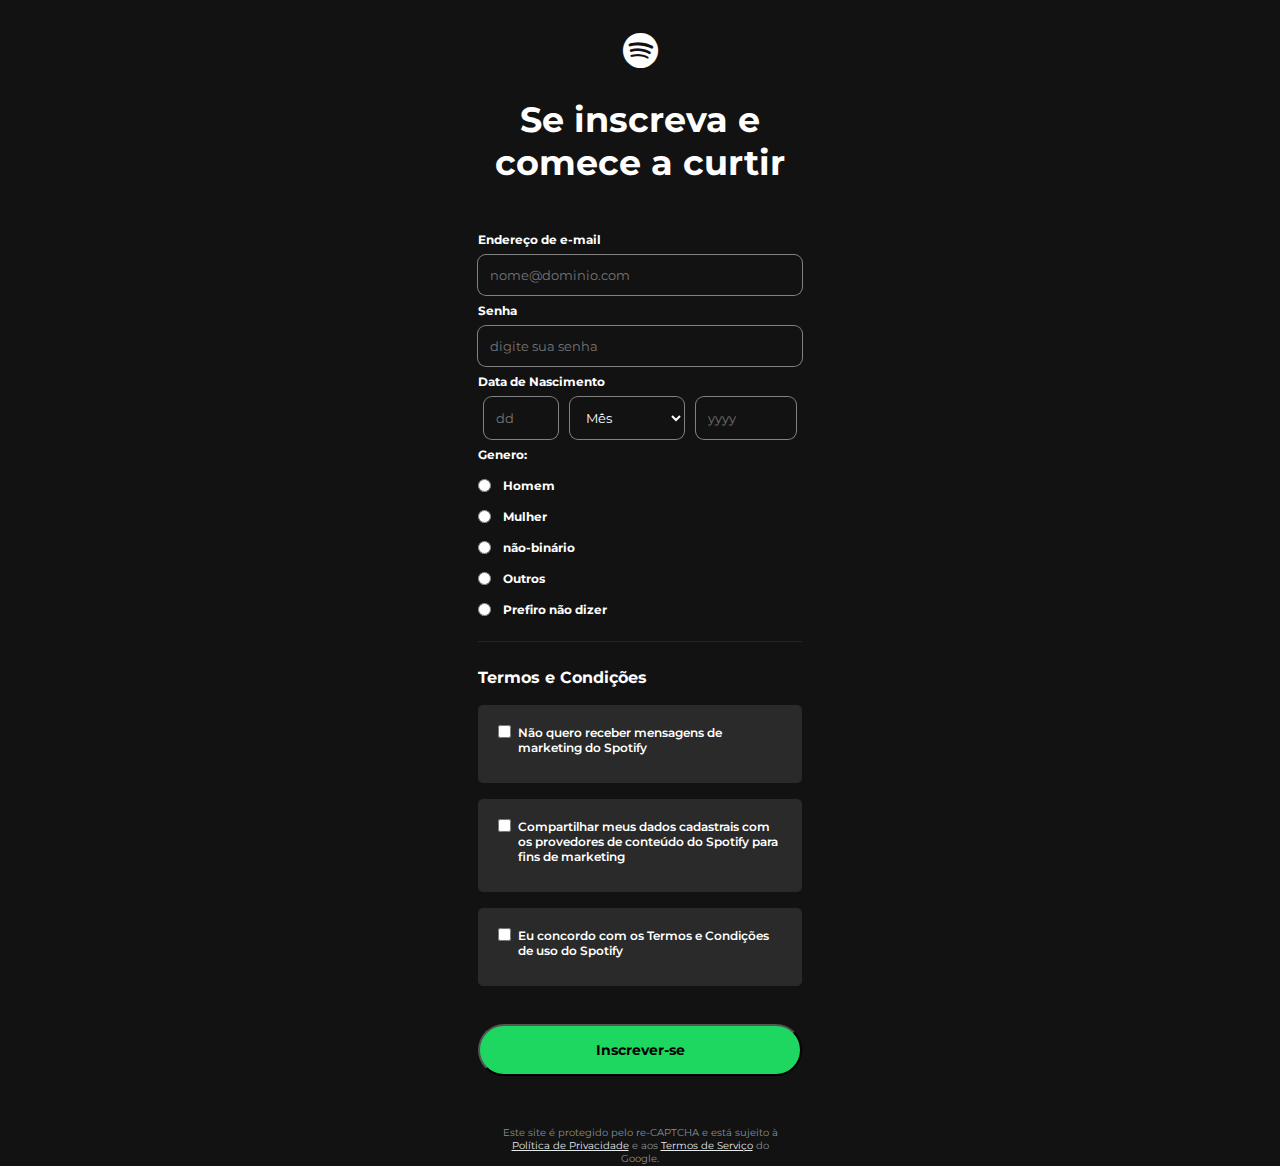
<file: 01-spotify-page/cadastro/index.html>
<!DOCTYPE html>
<html lang="en">

<head>
    <meta charset="UTF-8">
    <meta name="viewport" content="width=device-width, initial-scale=1.0">
    <link rel="stylesheet" href="https://cdn.jsdelivr.net/npm/bootstrap-icons@1.11.0/font/bootstrap-icons.css">
    <title>Inscrever-se - Spotify</title>
    <link rel="preconnect" href="https://fonts.googleapis.com">
    <link rel="preconnect" href="https://fonts.gstatic.com" crossorigin>
    <link href="https://fonts.googleapis.com/css2?family=Montserrat:ital,wght@0,100..900;1,100..900&display=swap"
        rel="stylesheet">
    <link rel="stylesheet" href="style.css">
</head>

<body>
    <header>
        <i class="bi bi-spotify"></i>
    </header>
    <section>
        <h1>Se inscreva e comece a curtir</h1>

        <form action="">
            <label for="email-input">Endereço de e-mail</label>
            <input type="email" id="email-input" placeholder="nome@dominio.com">

            <label for="password-input">Senha</label>
            <input type="password" id="password-input" placeholder="digite sua senha">
            <label for="birthdate-input">Data de Nascimento</label>
            <div id="birthdate">
                <input type="number" id="birthdate-input" placeholder="dd" min="1" max="31">

                <select for="birthmonth-input">
                    <option disabled value selected>Mês</option>
                    <option value="1">Janeiro</option>
                    <option value="2">Fevereiro</option>
                    <option value="3">Março</option>
                    <option value="4">Abril</option>
                    <option value="5">Maio</option>
                    <option value="6">Junho</option>
                    <option value="7">Julho</option>
                    <option value="8">Agosto</option>
                    <option value="9">Setembro</option>
                    <option value="10">Outubro</option>
                    <option value="11">Novembro</option>
                    <option value="12">Dezembro</option>
                </select>

                <input type="number" id="birthyear-input" placeholder="yyyy" min="1">
            </div>
            <label>Genero:</label>
            <label class="radio-button-label"><input type="radio" name="gender"><span>Homem</span></label>
            <label class="radio-button-label"><input type="radio" name="gender"><span>Mulher</span></label>
            <label class="radio-button-label"><input type="radio" name="gender"> <span>não-binário</span> </label>
            <label class="radio-button-label"><input type="radio" name="gender"> <span>Outros</span></label>
            <label class="radio-button-label"><input type="radio" name="gender"> <span>Prefiro não dizer</span></label>
<hr>
            <h6> Termos e Condições </h6>

            <div class="checkbox-field">
                <input type="checkbox" id="dont-send-menssages">
                <label for="dont-send-menssages">Não quero receber mensagens de marketing do Spotify</label>
            </div>

            <div class="checkbox-field">
                <input type="checkbox" id="share-data">
                <label for="share-data">Compartilhar meus dados cadastrais com os provedores de conteúdo do Spotify para
                    fins de marketing</label>
            </div>

            <div class="checkbox-field">
                <input type="checkbox" id="agree-terms-and-conditions">
                <label for="agree-terms-and-conditions">Eu concordo com os Termos e Condições de uso do Spotify</label>
            </div>

            <button>Inscrever-se</button>

        </form>

        <p>Este site é protegido pelo re-CAPTCHA e está sujeito à <a href="#">Política de Privacidade</a> e aos <a
                href="#">Termos de Serviço</a> do Google.</p>

    </section>
</body>

</html>
</file>
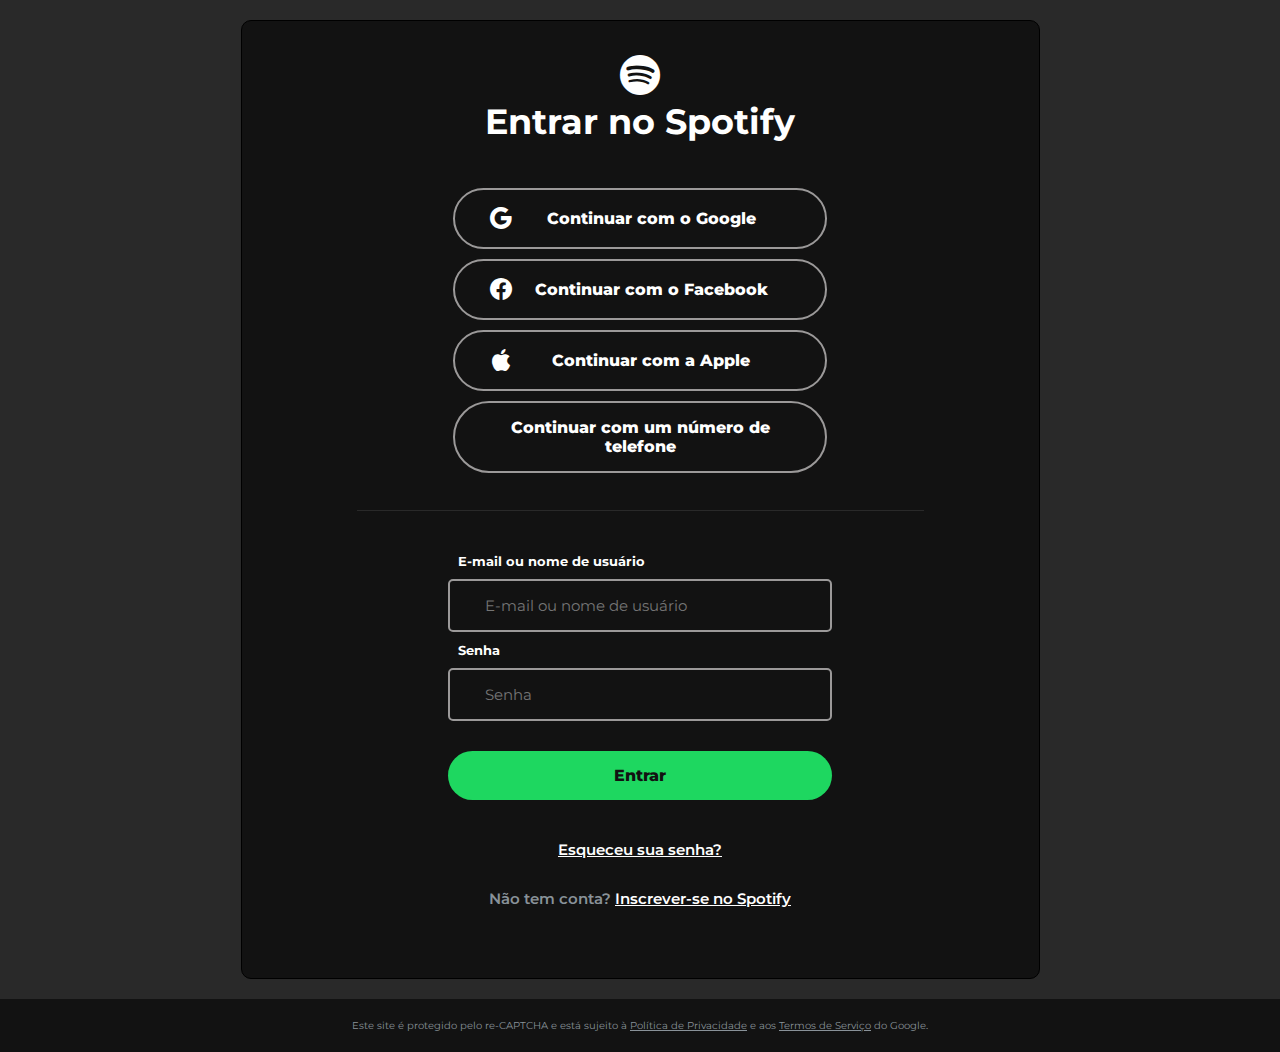
<file: 01-spotify-page/index-rafa.html>
<!DOCTYPE html>
<html lang="en">

<head>
  <meta charset="UTF-8">
  <meta name="viewport" content="width=device-width, initial-scale=1.0">
  <link rel="stylesheet" href="https://cdn.jsdelivr.net/npm/bootstrap-icons@1.11.0/font/bootstrap-icons.css">
  <title>Login - Spotify</title>
  <link rel="stylesheet" href="style-rafa.css">
  <link rel="preconnect" href="https://fonts.googleapis.com">
  <link rel="preconnect" href="https://fonts.gstatic.com" crossorigin>
  <link href="https://fonts.googleapis.com/css2?family=Montserrat:ital,wght@0,100..900;1,100..900&display=swap"
    rel="stylesheet">
</head>

<body>

  <section>
    <div class="header">
      <i class="bi bi-spotify logo-spotify"></i>
      <h1>Entrar no Spotify</h1>
    </div>

    <div class="social-buttons">
      <button><i class="bi bi-google"> </i> <span> Continuar com o Google </span></button>
      <button><i class="bi bi-facebook"> </i><span> Continuar com o Facebook </span></button>
      <button><i class="bi bi-apple"> </i><span> Continuar com a Apple </span></button>
      <button><span> Continuar com um número de telefone</span></button>
    </div>

    <hr>

    <form id="formulario" action="">
      <label for="email-or-username">E-mail ou nome de usuário</label>
      <input type="text" id="email-or-username" placeholder="E-mail ou nome de usuário">

      <label for="password">Senha</label>
      <input type="password" id="password" placeholder="Senha">

      <button class="enter-button">Entrar</button>
    </form>

    <a href="#">Esqueceu sua senha?</a>

    <p id="no-account">Não tem conta? <a href="#">Inscrever-se no Spotify</a></p>

  </section>

  <footer>
    <p>Este site é protegido pelo re-CAPTCHA e está sujeito à <a href="#">Política de Privacidade</a> e aos <a
        href="#">Termos de Serviço</a> do Google.</p>
  </footer>
</body>

</html>
</file>
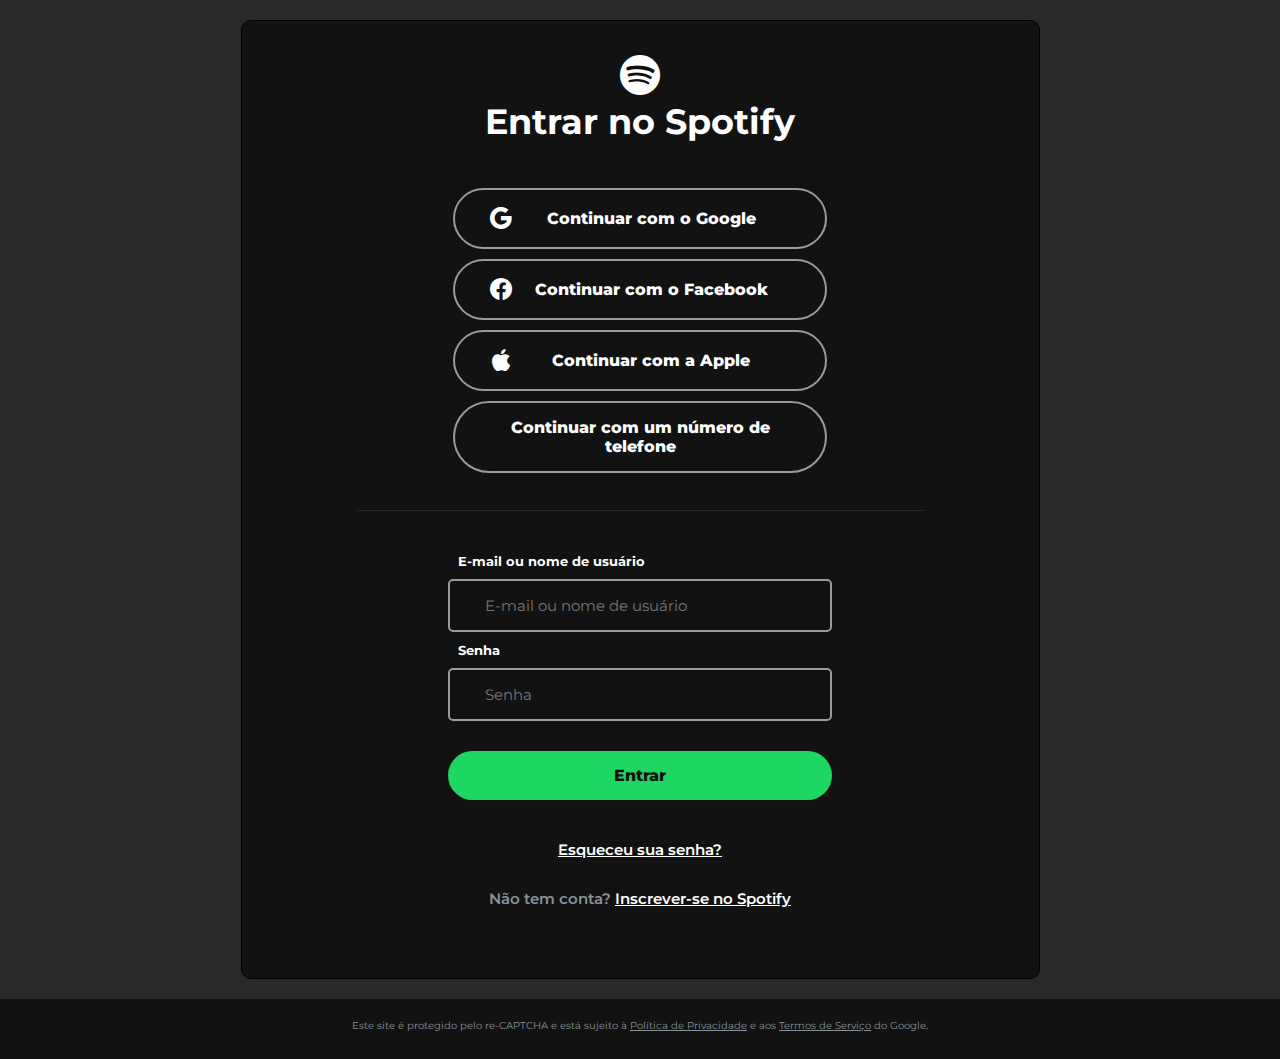
<file: 01-spotify-page/login/index-rafa.html>
<!DOCTYPE html>
<html lang="en">

<head>
  <meta charset="UTF-8">
  <meta name="viewport" content="width=device-width, initial-scale=1.0">
  <link rel="stylesheet" href="https://cdn.jsdelivr.net/npm/bootstrap-icons@1.11.0/font/bootstrap-icons.css">
  <title>Login - Spotify</title>
  <link rel="stylesheet" href="style-rafa.css">
  <link rel="preconnect" href="https://fonts.googleapis.com">
  <link rel="preconnect" href="https://fonts.gstatic.com" crossorigin>
  <link href="https://fonts.googleapis.com/css2?family=Montserrat:ital,wght@0,100..900;1,100..900&display=swap"
    rel="stylesheet">
</head>
 
<body>

  <section>
    <div class="header">
      <i class="bi bi-spotify logo-spotify"></i>
      <h1>Entrar no Spotify</h1>
    </div>

    <div class="social-buttons">
      <button><i class="bi bi-google"> </i> <span> Continuar com o Google </span></button>
      <button><i class="bi bi-facebook"> </i><span> Continuar com o Facebook </span></button>
      <button><i class="bi bi-apple"> </i><span> Continuar com a Apple </span></button>
      <button><span> Continuar com um número de telefone</span></button>
    </div>

    <hr>

    <form id="formulario" action="">
      <label for="email-or-username">E-mail ou nome de usuário</label>
      <input type="text" id="email-or-username" placeholder="E-mail ou nome de usuário">

      <label for="password">Senha</label>
      <input type="password" id="password" placeholder="Senha">

      <button class="enter-button">Entrar</button>
    </form>

    <a href="#">Esqueceu sua senha?</a>

    <p id="no-account">Não tem conta? <a href="#">Inscrever-se no Spotify</a></p>

  </section>

  <footer>
    <p>Este site é protegido pelo re-CAPTCHA e está sujeito à <a href="#">Política de Privacidade</a> e aos <a
    href="#">Termos de Serviço</a> do Google.</p>
  </footer>
</body>

</html>
</file>
<file: 01-spotify-page/cadastro/style.css>
*{
    margin: 0;
    padding: 0;
    font-family: 'Montserrat', sans-serif;
}

body {
    background-color: #121212;
    display: flex;
    flex-direction: column;
    color: white;
}

header{
    display: flex;
    justify-content: center;
    padding-top: 30px;
    padding-bottom: 25px;
    font-size: 35px;
}

section {
    width: 324px;
    margin: auto;
    text-align: center;
    padding: 0px 32px;
}

section h1 { 
    font-size: 35px;
    margin-bottom: 40px;
}

form {
    display: flex;
    flex-direction: column;
    text-align: left;
}

form label{
    font-size: 12px;
    font-weight: 700;
    margin: 8px 0px;
}

form input[type='email'],[type='number'],[type='password'], select {
    background-color: #121212;
    color: white;
    padding: 12px;
    border: 0;
    box-shadow: 0 0 0 1px #818181;
    border-radius: 8px;
}

form button {
    border-radius: 100px;
    padding: 15px 35px;
    margin: 30px 0px;
    font-size: 14px;
    font-weight: 700;
    background-color: #1Ed760;
}

button:hover {
    border: 2px solid rgb(250, 248, 248);
    background-color: #121212;
    color: aliceblue;
}

#birthdate {
    display: flex;
    flex-direction: row;
}

#birthdate-input {
    width: 20%;
}

#birthmonth-input {
    width: 50%;
}

#birthyear-input {
    width: 30%;
}

#birthdate input, select {
    margin: 0 6px;
}

.radio-button-label {
    display: flex;
}

.radio-button-label span {
    padding-left: 12px;
}

hr {
    margin: 16px 0;
    border: 0;
    border-top: 1px solid #252525;
}

h6 {
    font-size: 16px;
    margin: 10px 0;
}

.checkbox-field {
    background-color: #2a2a2a;
    padding: 20px;
    margin: 8px 0;
    border-radius: 5px;
    display: flex;
    align-items: flex-start;
}

.checkbox-field label {
    margin-top: 0;
    margin-left: 7px;
    font-weight: 600;
}

p a {
    color: #e8ebec;
}

p {
    background-color: #121212;
    font-size: 10px;
    color: #899299;
    text-align: center;
    padding: 20px;
    height: 20px;
}
</file>
<file: 01-spotify-page/style-rafa.css>
* {
    margin: 0;
    padding: 0;
    font-family: "Montserrat", serif;
}

body {
    background-color: #292929;
    display: flex;
    flex-direction: column;
    min-height: 100vh;
}

section {
    flex: 1;
    background-color: #121212;
    width: 767px;
    margin: 20px auto;
    border: 1px solid;
    border-radius: 10px;
    padding: 10px 15px;
    text-align: center;
}

.logo-spotify {
    font-size: 40px;
    color: white;
}

section h1 {
    font-size: 35px;
    color: white;

}

.header {
    padding-top: 20px;
}

.social-buttons {
    display: flex;
    flex-direction: column;
    width: 50%;
    margin: auto;
    margin-top: 40px;
}

button {
    background-color: #121212;
    color: white;
    border: 2px solid rgb(155, 153, 153);
    padding: 15px 35px;
    border-radius: 100px;
    margin: 5px;
    display: flex;
    font-weight: 800;
    font-size: 16px;

}

.social-buttons button:hover {
    border: 2px solid rgb(250, 248, 248);
}

.social-buttons button span {
    margin: auto;
}

.social-buttons button i {
    font-size: 22px;
}

hr {
    margin: 32px 100px;
    border: 0;
    border-top: 1px solid #292929;
}

#formulario {
    display: flex;
    flex-direction: column;
    width: 50%;
    margin: auto;
}

label {
    color: white;
    font-size: 13px;
    text-align: left;
    font-weight: 700;
    padding: 10px;
}

input {
    background-color: #121212;
    color: white;
    border: 2px solid rgb(155, 153, 153);
    padding: 15px 35px;
    border-radius: 5px;
    font-size: 15px;
}

.enter-button {
    margin: 30px 0 40px;
    display: flex;
    justify-content: center;
    color: #121212;
    background-color: #1ED760;
    border: none;
}

.enter-button:hover {
    color:  #1ED760;
    background-color: #121212;
    border: 2px solid rgb(250, 248, 248);
}

section a {
    color: white;
    font-weight: 600;
    font-size: 15px;
    box-sizing: border-box;

}

#no-account {
    margin: 30px 0 60px;
    color: #899299;
    font-weight: 600;
    font-size: 15px;
}

footer a {
    color: #899299;
}

footer {
    background-color: #121212;
    font-size: 10px;
    color: #899299;
    text-align: center;
    padding: 20px;
}
</file>
<file: 01-spotify-page/login/style-rafa.css>
* {
    margin: 0;
    padding: 0;
    font-family: "Montserrat", serif;
}

body {
    background-color: #292929;
    display: flex;
    flex-direction: column;
    min-height: 100vh;
}

section {
    flex: 1;
    background-color: #121212;
    width: 767px;
    margin: 20px auto;
    border: 1px solid;
    border-radius: 10px;
    padding: 10px 15px;
    text-align: center;
}

.logo-spotify {
    font-size: 40px;
    color: white;
}

section h1 {
    font-size: 35px;
    color: white;

}

.header {
    padding-top: 20px;
}

.social-buttons {
    display: flex;
    flex-direction: column;
    width: 50%;
    margin: auto;
    margin-top: 40px;
}

button {
    background-color: #121212;
    color: white;
    border: 2px solid rgb(155, 153, 153);
    padding: 15px 35px;
    border-radius: 100px;
    margin: 5px;
    display: flex;
    font-weight: 800;
    font-size: 16px;

}

.social-buttons button:hover {
    border: 2px solid rgb(250, 248, 248);
}

.social-buttons button span {
    margin: auto;
}

.social-buttons button i {
    font-size: 22px;
}

hr {
    margin: 32px 100px;
    border: 0;
    border-top: 1px solid #292929;
}

#formulario {
    display: flex;
    flex-direction: column;
    width: 50%;
    margin: auto;
}

label {
    color: white;
    font-size: 13px;
    text-align: left;
    font-weight: 700;
    padding: 10px;
}

input {
    background-color: #121212;
    color: white;
    border: 2px solid rgb(155, 153, 153);
    padding: 15px 35px;
    border-radius: 5px;
    font-size: 15px;
}

.enter-button {
    margin: 30px 0 40px;
    display: flex;
    justify-content: center;
    color: #121212;
    background-color: #1ED760;
    border: none;
}

.enter-button:hover {
    color:  #1ED760;
    background-color: #121212;
    border: 2px solid rgb(250, 248, 248);
}

section a {
    color: white;
    font-weight: 600;
    font-size: 15px;
    box-sizing: border-box;

}

#no-account {
    margin: 30px 0 60px;
    color: #899299;
    font-weight: 600;
    font-size: 15px;
}

footer a {
    color: #899299;
}

footer {
    background-color: #121212;
    font-size: 10px;
    color: #899299;
    text-align: center;
    padding: 20px;
    height: 20px;
}
</file>
